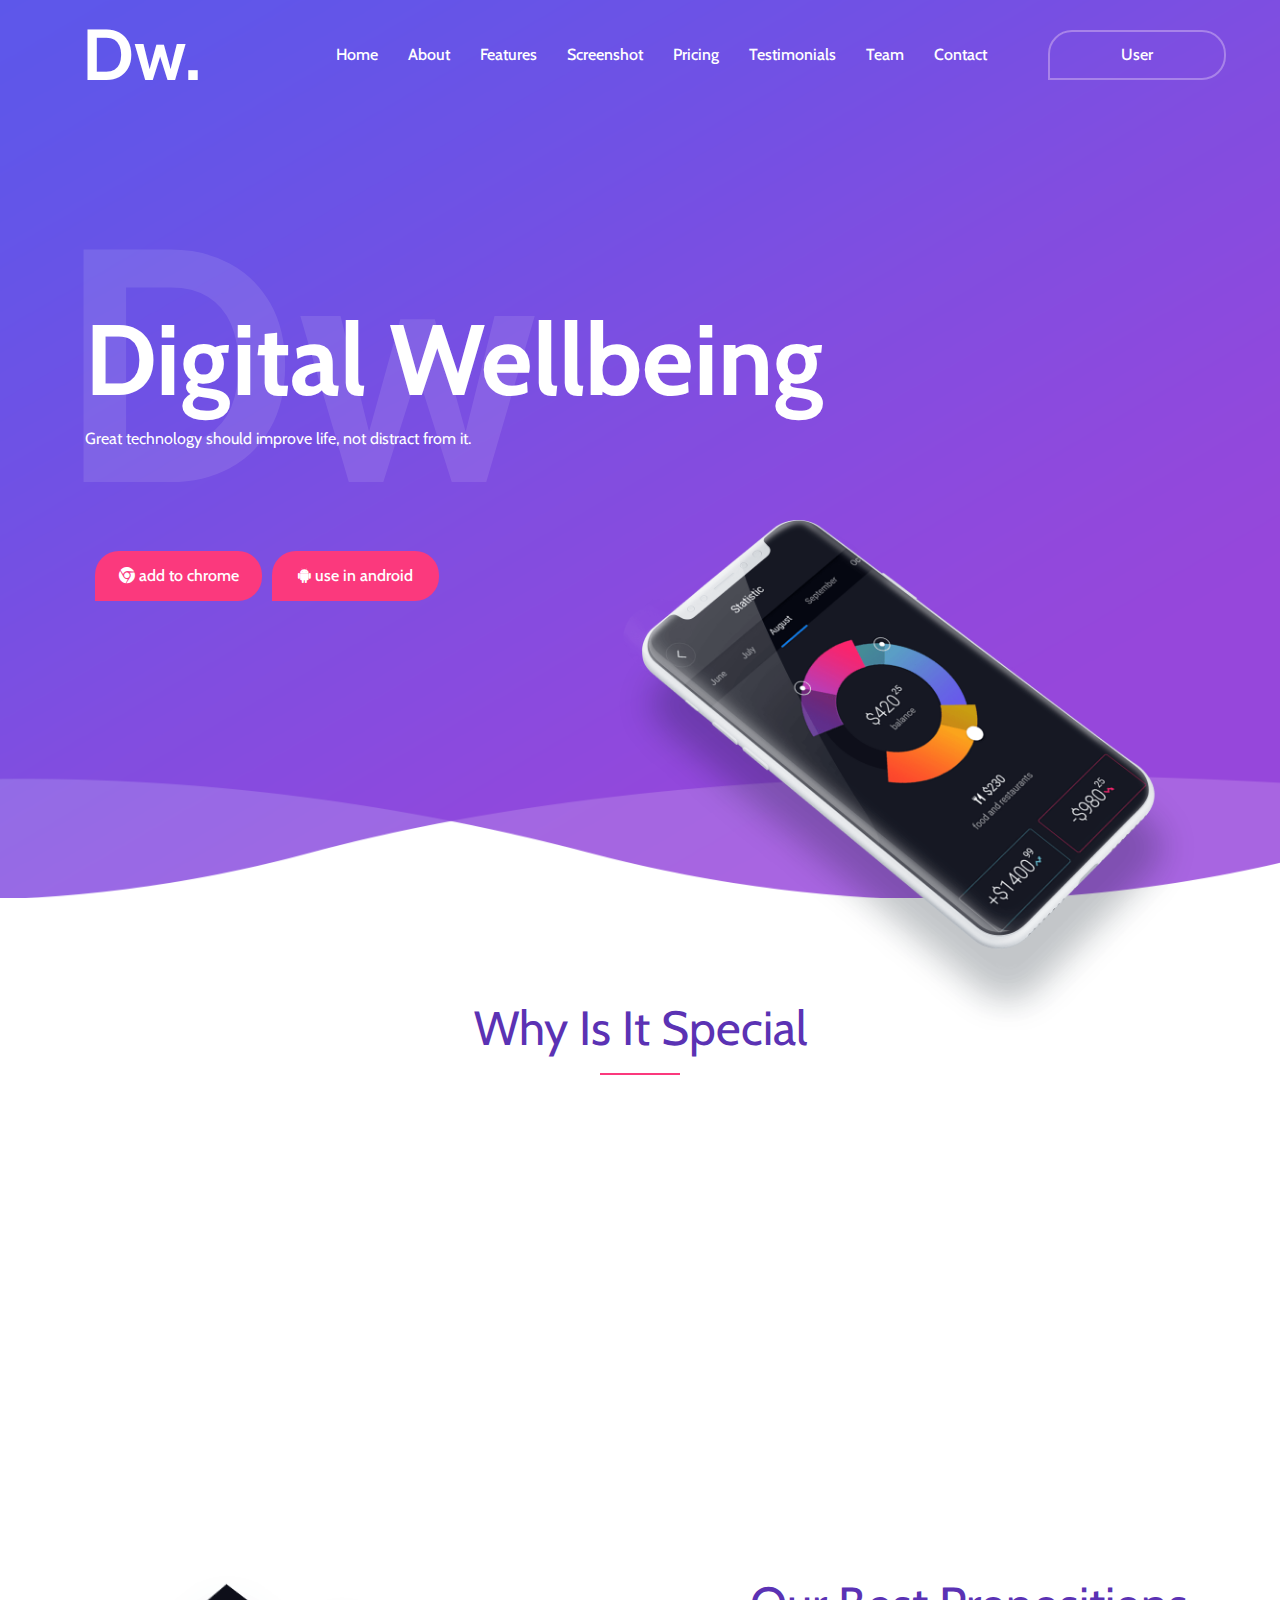
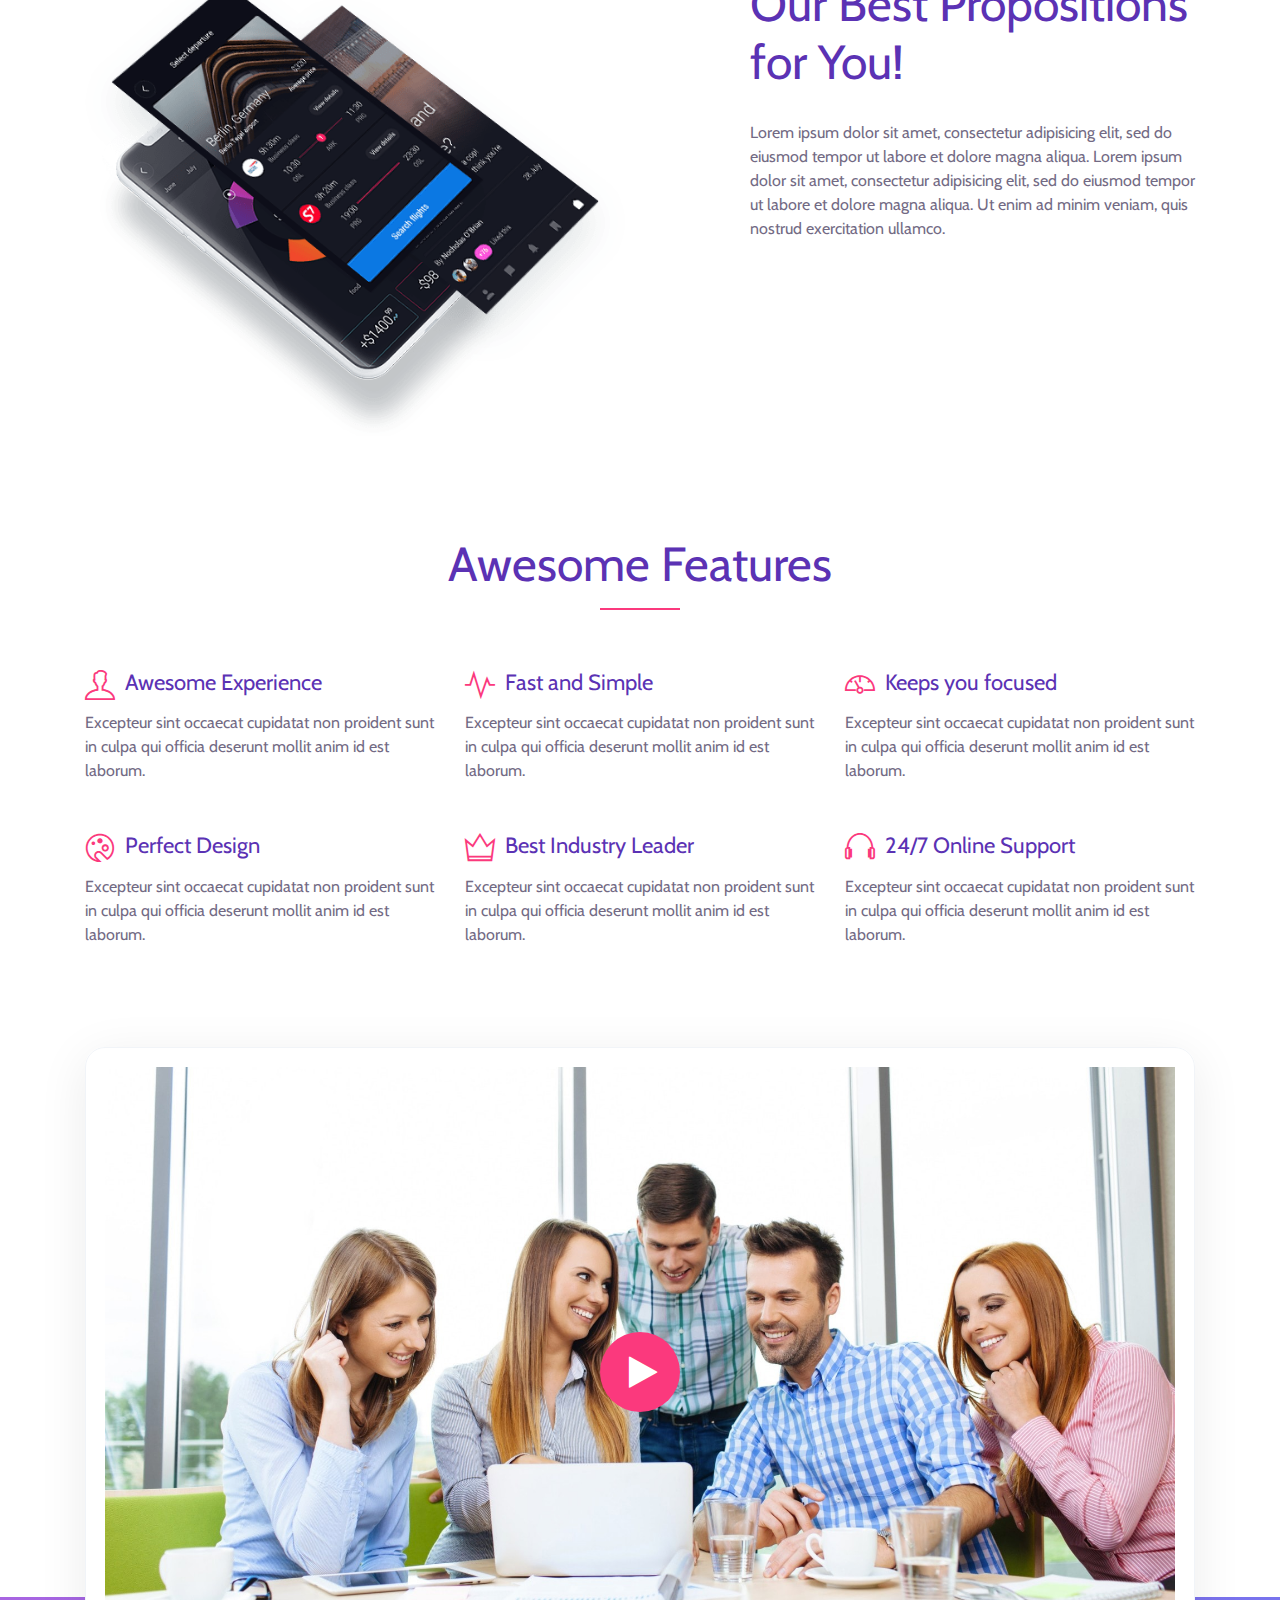
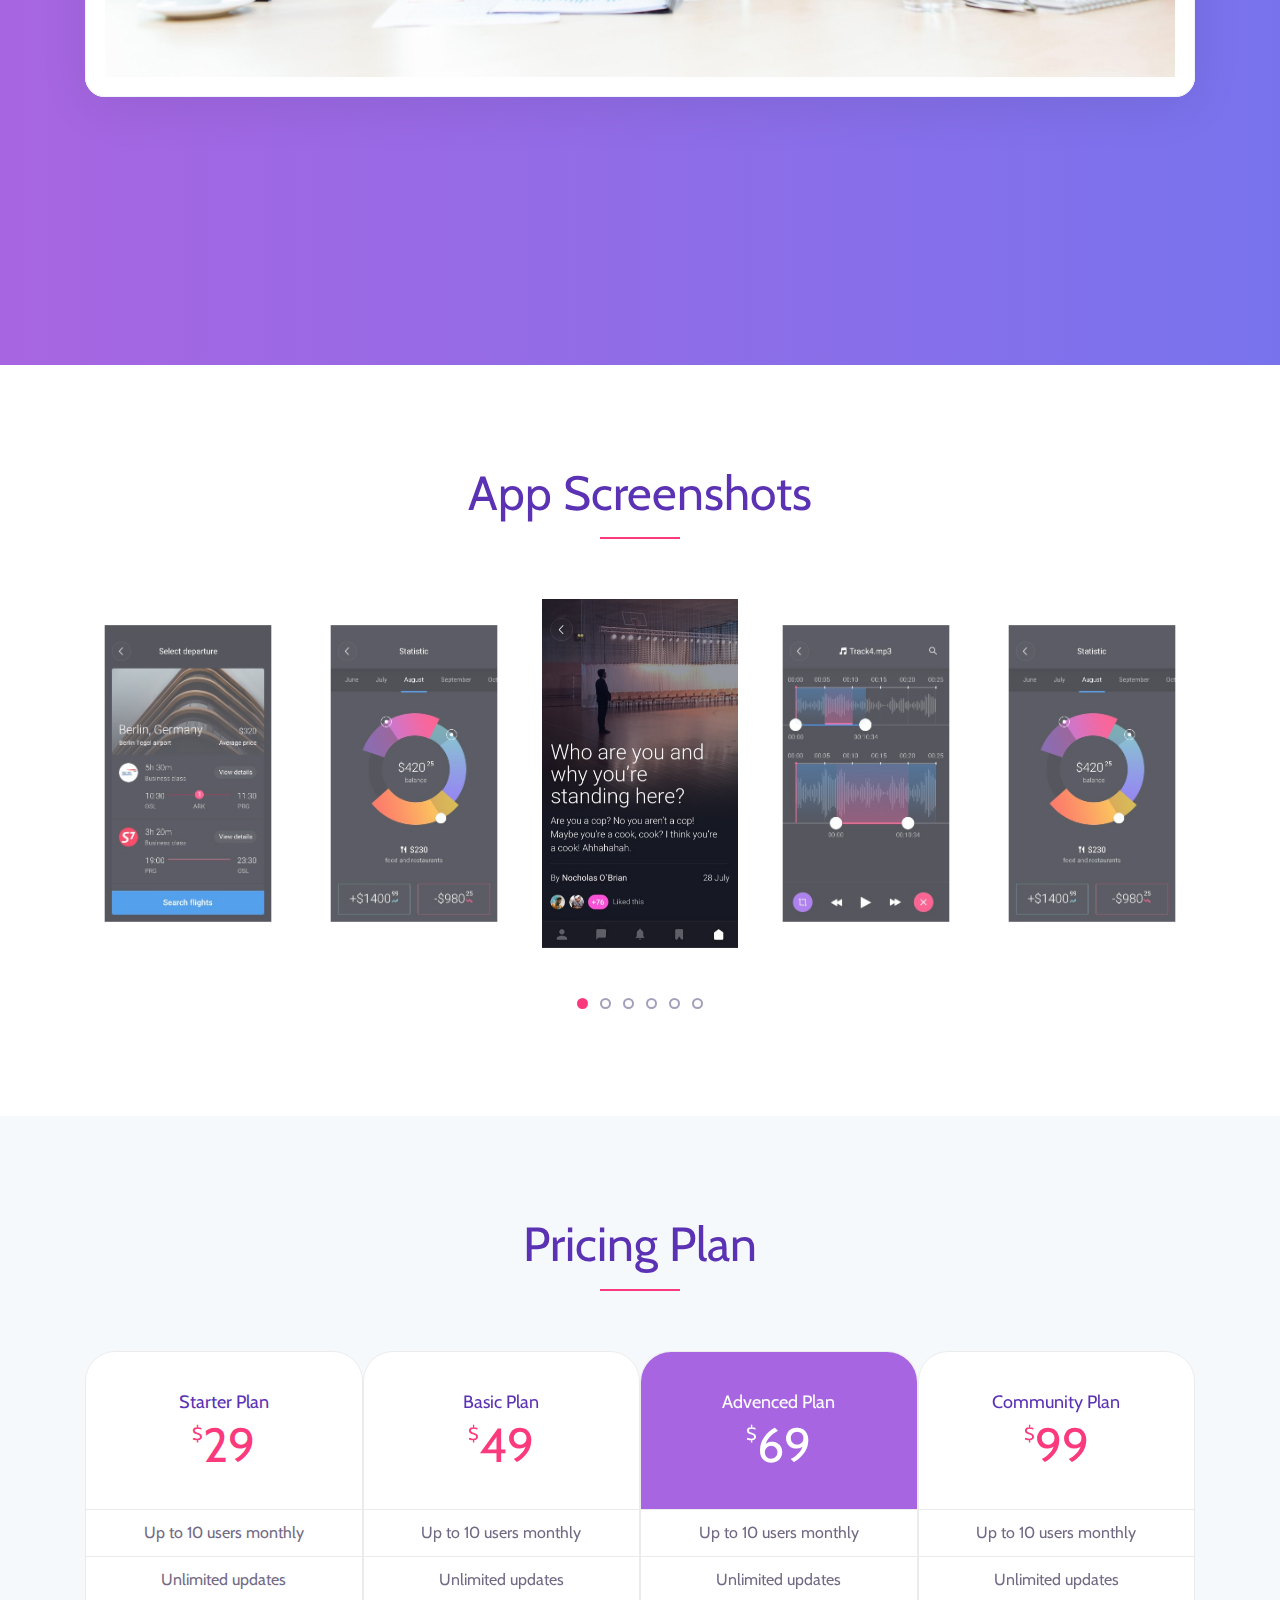
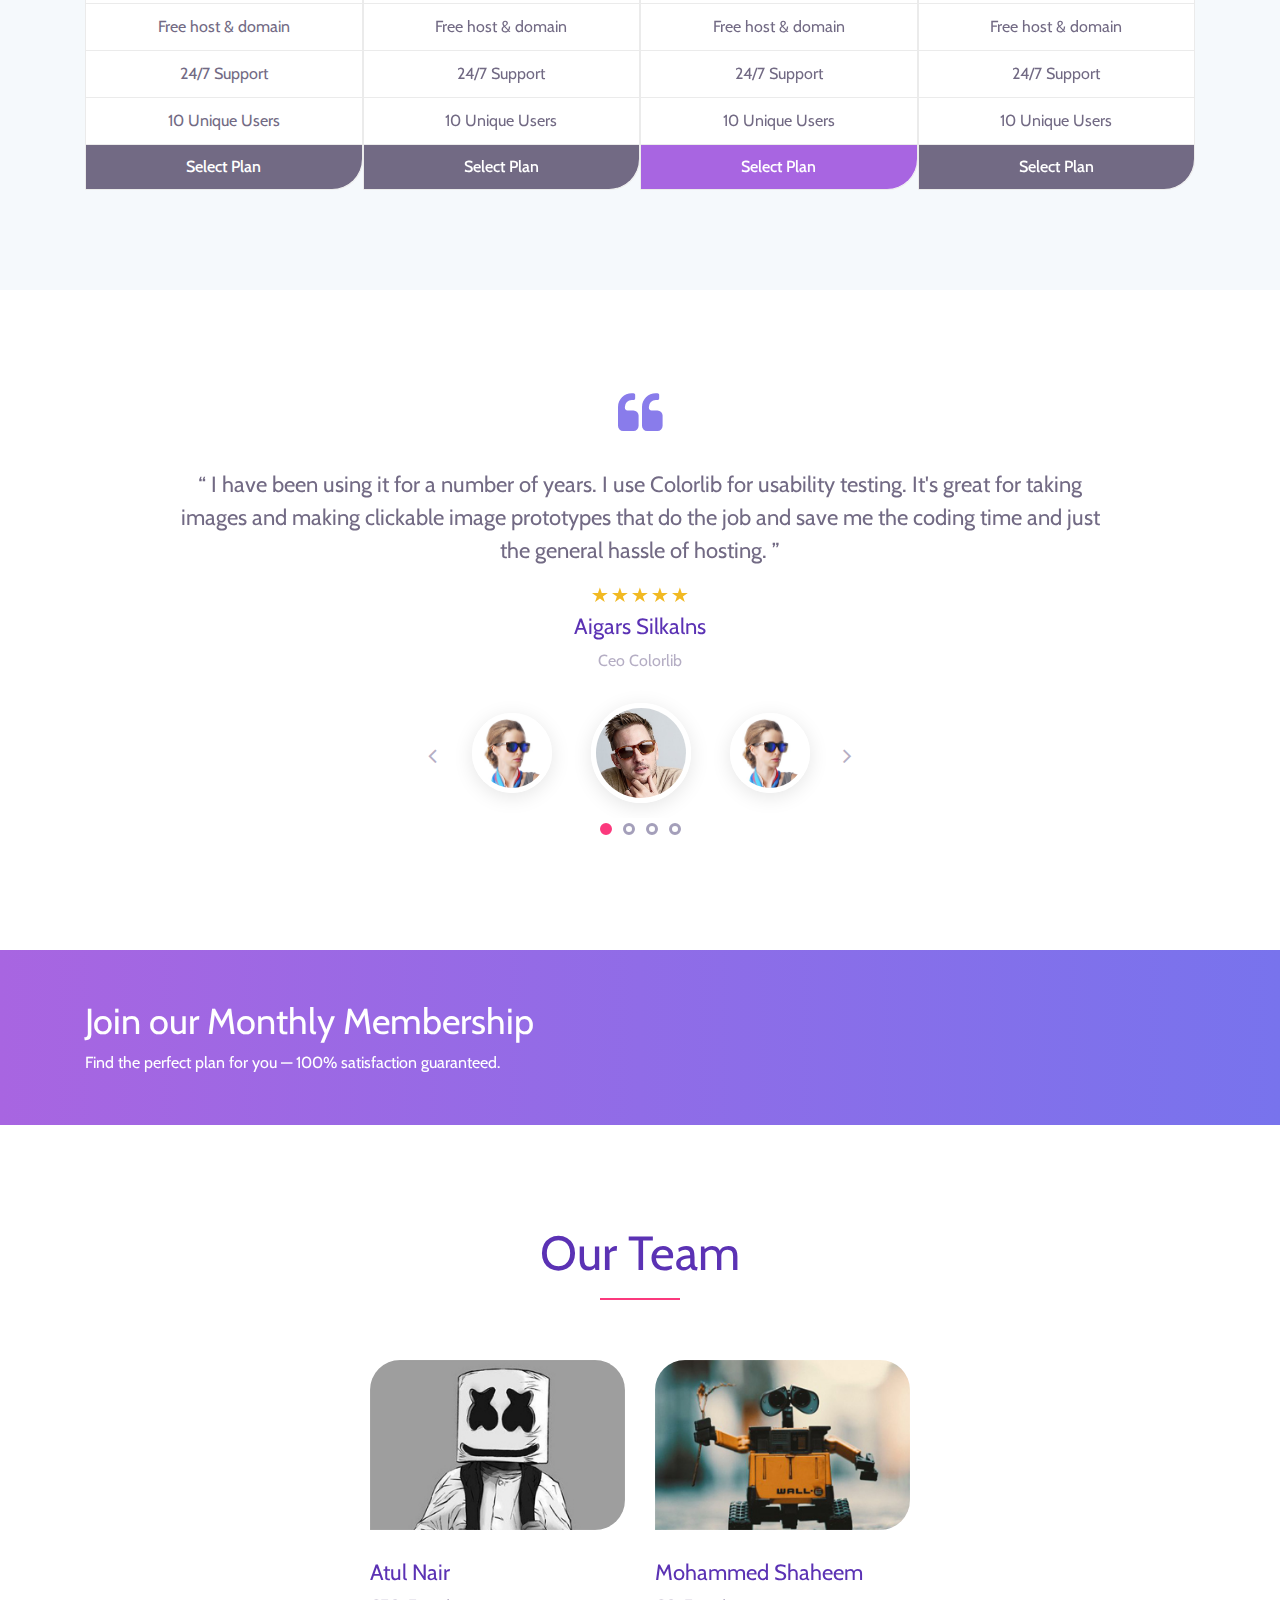
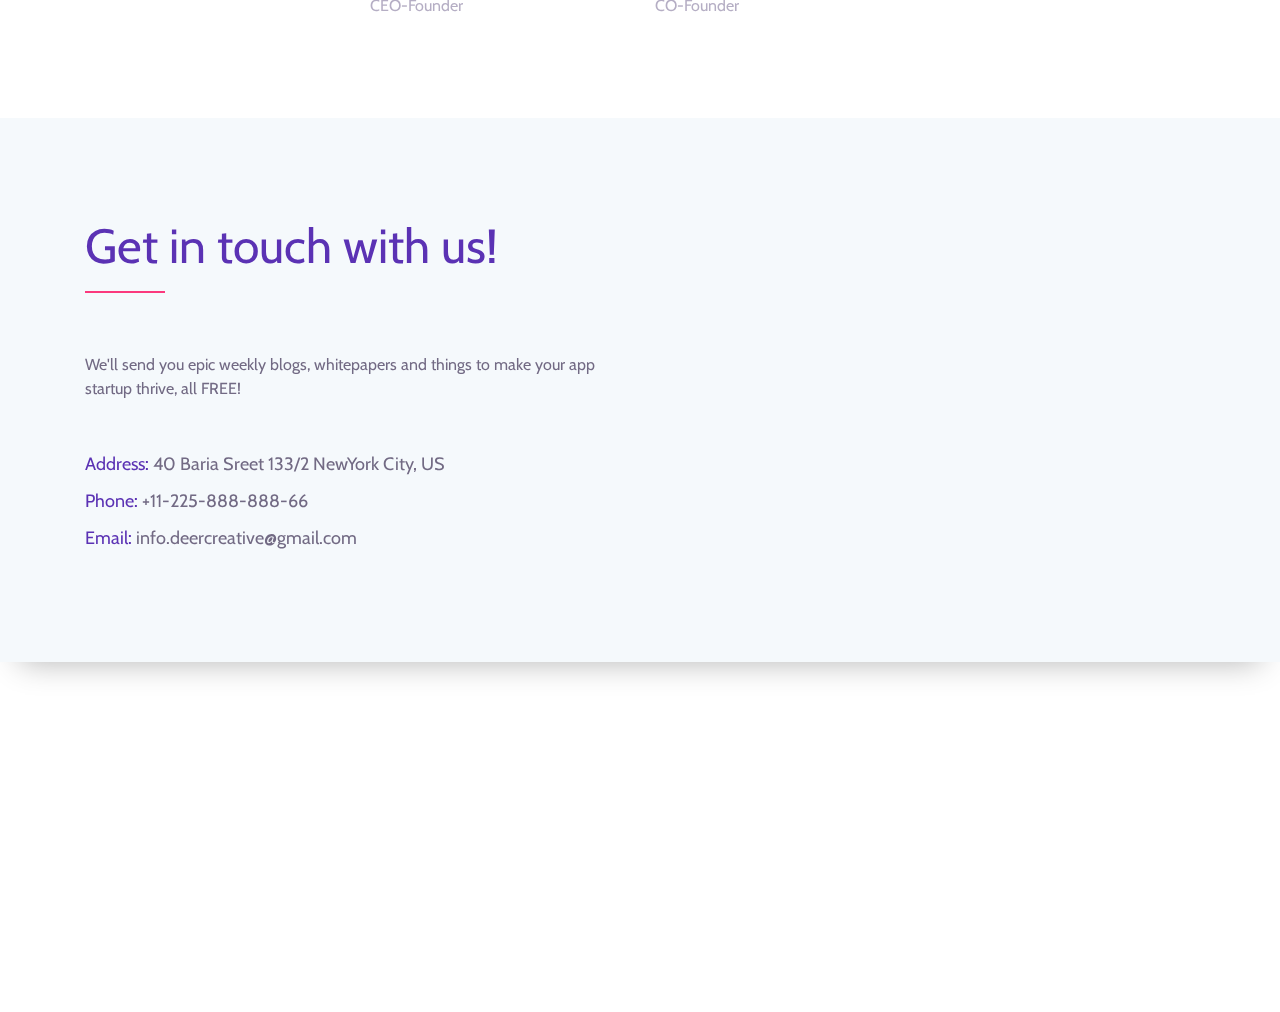
<file: landing-page/index.html>
<!DOCTYPE html>
<html lang="en">

<head>
    <meta charset="UTF-8">
    <meta name="description" content="">
    <meta http-equiv="X-UA-Compatible" content="IE=edge">
    <meta name="viewport" content="width=device-width, initial-scale=1, shrink-to-fit=no">
    <!-- The above 4 meta tags *must* come first in the head; any other head content must come *after* these tags -->

    <!-- Title -->
    <title>Digital Wellbeing</title>

    <!-- Favicon -->
    <link rel="icon" href="img/core-img/favicon.ico">

    <!-- Core Stylesheet -->
    <link href="style.css" rel="stylesheet">

    <!-- Responsive CSS -->
    <link href="css/responsive.css" rel="stylesheet">

</head>

<body>
    <!-- Preloader Start -->
    <div id="preloader">
        <div class="colorlib-load"></div>
    </div>

    <!-- ***** Header Area Start ***** -->
    <header class="header_area animated">
        <div class="container-fluid">
            <div class="row align-items-center">
                <!-- Menu Area Start -->
                <div class="col-12 col-lg-10">
                    <div class="menu_area">
                        <nav class="navbar navbar-expand-lg navbar-light">
                            <!-- Logo -->
                            <a class="navbar-brand" href="#">Dw.</a>
                            <button class="navbar-toggler" type="button" data-toggle="collapse" data-target="#ca-navbar" aria-controls="ca-navbar" aria-expanded="false" aria-label="Toggle navigation"><span class="navbar-toggler-icon"></span></button>
                            <!-- Menu Area -->
                            <div class="collapse navbar-collapse" id="ca-navbar">
                                <ul class="navbar-nav ml-auto" id="nav">
                                    <li class="nav-item active"><a class="nav-link" href="#home">Home</a></li>
                                    <li class="nav-item"><a class="nav-link" href="#about">About</a></li>
                                    <li class="nav-item"><a class="nav-link" href="#features">Features</a></li>
                                    <li class="nav-item"><a class="nav-link" href="#screenshot">Screenshot</a></li>
                                    <li class="nav-item"><a class="nav-link" href="#pricing">Pricing</a></li>
                                    <li class="nav-item"><a class="nav-link" href="#testimonials">Testimonials</a></li>
                                    <li class="nav-item"><a class="nav-link" href="#team">Team</a></li>
                                    <li class="nav-item"><a class="nav-link" href="#contact">Contact</a></li>
                                </ul>
                                <div class="sing-up-button d-lg-none">
                                    <a href="#">User</a>
                                </div>
                            </div>
                        </nav>
                    </div>
                </div>
                <!-- Signup btn -->
                <div class="col-12 col-lg-2">
                    <div class="sing-up-button d-none d-lg-block">
                        <a href="#">User</a>
                    </div>
                </div>
            </div>
        </div>
    </header>
    <!-- ***** Header Area End ***** -->

    <!-- ***** Wellcome Area Start ***** -->
    <section class="wellcome_area clearfix" id="home">
        <div class="container h-100">
            <div class="row h-100 align-items-center">
                <div class="col-12 col-md">
                    <div class="wellcome-heading">
                        <h2>Digital Wellbeing</h2>
                        <h3>Dw</h3>
                        <p>Great technology should improve life, not distract from it.</p>
                    </div>
                    <div class="get-start-area">
                        <!-- Form Start -->
                        <div class="form-inline">
                            <button type="button" class="submit" name="button">
                              <i class="fa fa-chrome"></i> add to chrome
                            </button>
                            <button type="button" class="submit" name="button">
                              <i class="fa fa-android"></i> use in android
                            </button>
                        </div>
                        <!-- Form End -->
                    </div>
                </div>
            </div>
        </div>
        <!-- Welcome thumb -->
        <div class="welcome-thumb wow fadeInDown" data-wow-delay="0.5s">
            <img src="img/bg-img/welcome-img.png" alt="">
        </div>
    </section>
    <!-- ***** Wellcome Area End ***** -->

    <!-- ***** Special Area Start ***** -->
    <section class="special-area bg-white section_padding_100" id="about">
        <div class="container">
            <div class="row">
                <div class="col-12">
                    <!-- Section Heading Area -->
                    <div class="section-heading text-center">
                        <h2>Why Is It Special</h2>
                        <div class="line-shape"></div>
                    </div>
                </div>
            </div>

            <div class="row">
                <!-- Single Special Area -->
                <div class="col-12 col-md-4">
                    <div class="single-special text-center wow fadeInUp" data-wow-delay="0.2s">
                        <div class="single-icon">
                            <i class="ti-mobile" aria-hidden="true"></i>
                        </div>
                        <h4>Easy to use</h4>
                        <p>We build pretty complex tools and this allows us to take designs and turn them into functional quickly and easily</p>
                    </div>
                </div>
                <!-- Single Special Area -->
                <div class="col-12 col-md-4">
                    <div class="single-special text-center wow fadeInUp" data-wow-delay="0.4s">
                        <div class="single-icon">
                            <i class="ti-ruler-pencil" aria-hidden="true"></i>
                        </div>
                        <h4>Powerful Design</h4>
                        <p>We build pretty complex tools and this allows us to take designs and turn them into functional quickly and easily</p>
                    </div>
                </div>
                <!-- Single Special Area -->
                <div class="col-12 col-md-4">
                    <div class="single-special text-center wow fadeInUp" data-wow-delay="0.6s">
                        <div class="single-icon">
                            <i class="ti-settings" aria-hidden="true"></i>
                        </div>
                        <h4>Customizability</h4>
                        <p>We build pretty complex tools and this allows us to take designs and turn them into functional quickly and easily</p>
                    </div>
                </div>
            </div>
        </div>
        <!-- Special Description Area -->
        <div class="special_description_area mt-150">
            <div class="container">
                <div class="row">
                    <div class="col-lg-6">
                        <div class="special_description_img">
                            <img src="img/bg-img/special.png" alt="">
                        </div>
                    </div>
                    <div class="col-lg-6 col-xl-5 ml-xl-auto">
                        <div class="special_description_content">
                            <h2>Our Best Propositions for You!</h2>
                            <p>Lorem ipsum dolor sit amet, consectetur adipisicing elit, sed do eiusmod tempor ut labore et dolore magna aliqua. Lorem ipsum dolor sit amet, consectetur adipisicing elit, sed do eiusmod tempor ut labore et dolore magna aliqua. Ut enim ad minim veniam, quis nostrud exercitation ullamco.</p>
                            <div class="app-download-area">
                                <div class="app-download-btn wow fadeInUp" data-wow-delay="0.2s">
                                    <!-- Google Store Btn -->
                                    <a href="#">
                                        <i class="fa fa-android"></i>
                                        <p class="mb-0"><span>available on</span> Google Store</p>
                                    </a>
                                </div>
                                <div class="app-download-btn wow fadeInDown" data-wow-delay="0.4s">
                                    <!-- Apple Store Btn -->
                                    <a href="#">
                                        <i class="fa fa-chrome"></i>
                                        <p class="mb-0"><span>available on</span> chrome Store</p>
                                    </a>
                                </div>
                            </div>
                        </div>
                    </div>
                </div>
            </div>
        </div>
    </section>
    <!-- ***** Special Area End ***** -->

    <!-- ***** Awesome Features Start ***** -->
    <section class="awesome-feature-area bg-white section_padding_0_50 clearfix" id="features">
        <div class="container">
            <div class="row">
                <div class="col-12">
                    <!-- Heading Text -->
                    <div class="section-heading text-center">
                        <h2>Awesome Features</h2>
                        <div class="line-shape"></div>
                    </div>
                </div>
            </div>

            <div class="row">
                <!-- Single Feature Start -->
                <div class="col-12 col-sm-6 col-lg-4">
                    <div class="single-feature">
                        <i class="ti-user" aria-hidden="true"></i>
                        <h5>Awesome Experience</h5>
                        <p>Excepteur sint occaecat cupidatat non proident sunt in culpa qui officia deserunt mollit anim id est laborum.</p>
                    </div>
                </div>
                <!-- Single Feature Start -->
                <div class="col-12 col-sm-6 col-lg-4">
                    <div class="single-feature">
                        <i class="ti-pulse" aria-hidden="true"></i>
                        <h5>Fast and Simple</h5>
                        <p>Excepteur sint occaecat cupidatat non proident sunt in culpa qui officia deserunt mollit anim id est laborum.</p>
                    </div>
                </div>
                <!-- Single Feature Start -->
                <div class="col-12 col-sm-6 col-lg-4">
                    <div class="single-feature">
                        <i class="ti-dashboard" aria-hidden="true"></i>
                        <h5>Keeps you focused</h5>
                        <p>Excepteur sint occaecat cupidatat non proident sunt in culpa qui officia deserunt mollit anim id est laborum.</p>
                    </div>
                </div>
                <!-- Single Feature Start -->
                <div class="col-12 col-sm-6 col-lg-4">
                    <div class="single-feature">
                        <i class="ti-palette" aria-hidden="true"></i>
                        <h5>Perfect Design</h5>
                        <p>Excepteur sint occaecat cupidatat non proident sunt in culpa qui officia deserunt mollit anim id est laborum.</p>
                    </div>
                </div>
                <!-- Single Feature Start -->
                <div class="col-12 col-sm-6 col-lg-4">
                    <div class="single-feature">
                        <i class="ti-crown" aria-hidden="true"></i>
                        <h5>Best Industry Leader</h5>
                        <p>Excepteur sint occaecat cupidatat non proident sunt in culpa qui officia deserunt mollit anim id est laborum.</p>
                    </div>
                </div>
                <!-- Single Feature Start -->
                <div class="col-12 col-sm-6 col-lg-4">
                    <div class="single-feature">
                        <i class="ti-headphone" aria-hidden="true"></i>
                        <h5>24/7 Online Support</h5>
                        <p>Excepteur sint occaecat cupidatat non proident sunt in culpa qui officia deserunt mollit anim id est laborum.</p>
                    </div>
                </div>
            </div>

        </div>
    </section>
    <!-- ***** Awesome Features End ***** -->

    <!-- ***** Video Area Start ***** -->
    <div class="video-section">
        <div class="container">
            <div class="row">
                <div class="col-12">
                    <!-- Video Area Start -->
                    <div class="video-area" style="background-image: url(img/bg-img/video.jpg);">
                        <div class="video-play-btn">
                            <a href="https://www.youtube.com/watch?v=f5BBJ4ySgpo" class="video_btn"><i class="fa fa-play" aria-hidden="true"></i></a>
                        </div>
                    </div>
                </div>
            </div>
        </div>
    </div>
    <!-- ***** Video Area End ***** -->

    <!-- ***** Cool Facts Area Start ***** -->
    <section class="cool_facts_area clearfix">
        <div class="container">
            <div class="row">
                <!-- Single Cool Fact-->
                <div class="col-12 col-md-3 col-lg-3">
                    <div class="single-cool-fact d-flex justify-content-center wow fadeInUp" data-wow-delay="0.2s">
                        <div class="counter-area">
                            <h3><span class="counter">0</span></h3>
                        </div>
                        <div class="cool-facts-content">
                            <i class="ion-arrow-down-a"></i>
                            <p>APP <br> DOWNLOADS</p>
                        </div>
                    </div>
                </div>
                <!-- Single Cool Fact-->
                <div class="col-12 col-md-3 col-lg-3">
                    <div class="single-cool-fact d-flex justify-content-center wow fadeInUp" data-wow-delay="0.4s">
                        <div class="counter-area">
                            <h3><span class="counter">0</span></h3>
                        </div>
                        <div class="cool-facts-content">
                            <i class="ion-happy-outline"></i>
                            <p>Happy <br> Clients</p>
                        </div>
                    </div>
                </div>
                <!-- Single Cool Fact-->
                <div class="col-12 col-md-3 col-lg-3">
                    <div class="single-cool-fact d-flex justify-content-center wow fadeInUp" data-wow-delay="0.6s">
                        <div class="counter-area">
                            <h3><span class="counter">0</span></h3>
                        </div>
                        <div class="cool-facts-content">
                            <i class="ion-person"></i>
                            <p>ACTIVE <br>ACCOUNTS</p>
                        </div>
                    </div>
                </div>
                <!-- Single Cool Fact-->
                <div class="col-12 col-md-3 col-lg-3">
                    <div class="single-cool-fact d-flex justify-content-center wow fadeInUp" data-wow-delay="0.8s">
                        <div class="counter-area">
                            <h3><span class="counter">0</span></h3>
                        </div>
                        <div class="cool-facts-content">
                            <i class="ion-ios-star-outline"></i>
                            <p>TOTAL <br>APP RATES</p>
                        </div>
                    </div>
                </div>
            </div>
        </div>
    </section>
    <!-- ***** Cool Facts Area End ***** -->

    <!-- ***** App Screenshots Area Start ***** -->
    <section class="app-screenshots-area bg-white section_padding_0_100 clearfix" id="screenshot">
        <div class="container">
            <div class="row">
                <div class="col-12 text-center">
                    <!-- Heading Text  -->
                    <div class="section-heading">
                        <h2>App Screenshots</h2>
                        <div class="line-shape"></div>
                    </div>
                </div>
            </div>
        </div>
        <div class="container-fluid">
            <div class="row">
                <div class="col-12">
                    <!-- App Screenshots Slides  -->
                    <div class="app_screenshots_slides owl-carousel">
                        <div class="single-shot">
                            <img src="img/scr-img/app-1.jpg" alt="">
                        </div>
                        <div class="single-shot">
                            <img src="img/scr-img/app-2.jpg" alt="">
                        </div>
                        <div class="single-shot">
                            <img src="img/scr-img/app-3.jpg" alt="">
                        </div>
                        <div class="single-shot">
                            <img src="img/scr-img/app-4.jpg" alt="">
                        </div>
                        <div class="single-shot">
                            <img src="img/scr-img/app-5.jpg" alt="">
                        </div>
                        <div class="single-shot">
                            <img src="img/scr-img/app-3.jpg" alt="">
                        </div>
                    </div>
                </div>
            </div>
        </div>
    </section>
    <!-- ***** App Screenshots Area End *****====== -->

    <!-- ***** Pricing Plane Area Start *****==== -->
    <section class="pricing-plane-area section_padding_100_70 clearfix" id="pricing">
        <div class="container">
            <div class="row">
                <div class="col-12">
                    <!-- Heading Text  -->
                    <div class="section-heading text-center">
                        <h2>Pricing Plan</h2>
                        <div class="line-shape"></div>
                    </div>
                </div>
            </div>

            <div class="row no-gutters">
                <div class="col-12 col-md-6 col-lg-3">
                    <!-- Package Price  -->
                    <div class="single-price-plan text-center">
                        <!-- Package Text  -->
                        <div class="package-plan">
                            <h5>Starter Plan</h5>
                            <div class="ca-price d-flex justify-content-center">
                                <span>$</span>
                                <h4>29</h4>
                            </div>
                        </div>
                        <div class="package-description">
                            <p>Up to 10 users monthly</p>
                            <p>Unlimited updates</p>
                            <p>Free host &amp; domain</p>
                            <p>24/7 Support</p>
                            <p>10 Unique Users</p>
                        </div>
                        <!-- Plan Button  -->
                        <div class="plan-button">
                            <a href="#">Select Plan</a>
                        </div>
                    </div>
                </div>
                <div class="col-12 col-md-6 col-lg-3">
                    <!-- Package Price  -->
                    <div class="single-price-plan text-center">
                        <!-- Package Text  -->
                        <div class="package-plan">
                            <h5>Basic Plan</h5>
                            <div class="ca-price d-flex justify-content-center">
                                <span>$</span>
                                <h4>49</h4>
                            </div>
                        </div>
                        <div class="package-description">
                            <p>Up to 10 users monthly</p>
                            <p>Unlimited updates</p>
                            <p>Free host &amp; domain</p>
                            <p>24/7 Support</p>
                            <p>10 Unique Users</p>
                        </div>
                        <!-- Plan Button  -->
                        <div class="plan-button">
                            <a href="#">Select Plan</a>
                        </div>
                    </div>
                </div>
                <div class="col-12 col-md-6 col-lg-3">
                    <!-- Package Price  -->
                    <div class="single-price-plan active text-center">
                        <!-- Package Text  -->
                        <div class="package-plan">
                            <h5>Advenced Plan</h5>
                            <div class="ca-price d-flex justify-content-center">
                                <span>$</span>
                                <h4>69</h4>
                            </div>
                        </div>
                        <div class="package-description">
                            <p>Up to 10 users monthly</p>
                            <p>Unlimited updates</p>
                            <p>Free host &amp; domain</p>
                            <p>24/7 Support</p>
                            <p>10 Unique Users</p>
                        </div>
                        <!-- Plan Button  -->
                        <div class="plan-button">
                            <a href="#">Select Plan</a>
                        </div>
                    </div>
                </div>
                <div class="col-12 col-md-6 col-lg-3">
                    <!-- Package Price  -->
                    <div class="single-price-plan text-center">
                        <!-- Package Text  -->
                        <div class="package-plan">
                            <h5>Community Plan</h5>
                            <div class="ca-price d-flex justify-content-center">
                                <span>$</span>
                                <h4>99</h4>
                            </div>
                        </div>
                        <div class="package-description">
                            <p>Up to 10 users monthly</p>
                            <p>Unlimited updates</p>
                            <p>Free host &amp; domain</p>
                            <p>24/7 Support</p>
                            <p>10 Unique Users</p>
                        </div>
                        <!-- Plan Button  -->
                        <div class="plan-button">
                            <a href="#">Select Plan</a>
                        </div>
                    </div>
                </div>
            </div>
        </div>
    </section>
    <!-- ***** Pricing Plane Area End ***** -->

    <!-- ***** Client Feedback Area Start ***** -->
    <section class="clients-feedback-area bg-white section_padding_100 clearfix" id="testimonials">
        <div class="container">
            <div class="row justify-content-center">
                <div class="col-12 col-md-10">
                    <div class="slider slider-for">
                        <!-- Client Feedback Text  -->
                        <div class="client-feedback-text text-center">
                            <div class="client">
                                <i class="fa fa-quote-left" aria-hidden="true"></i>
                            </div>
                            <div class="client-description text-center">
                                <p>“ I have been using it for a number of years. I use Colorlib for usability testing. It's great for taking images and making clickable image prototypes that do the job and save me the coding time and just the general hassle of hosting. ”</p>
                            </div>
                            <div class="star-icon text-center">
                                <i class="ion-ios-star"></i>
                                <i class="ion-ios-star"></i>
                                <i class="ion-ios-star"></i>
                                <i class="ion-ios-star"></i>
                                <i class="ion-ios-star"></i>
                            </div>
                            <div class="client-name text-center">
                                <h5>Aigars Silkalns</h5>
                                <p>Ceo Colorlib</p>
                            </div>
                        </div>
                        <!-- Client Feedback Text  -->
                        <div class="client-feedback-text text-center">
                            <div class="client">
                                <i class="fa fa-quote-left" aria-hidden="true"></i>
                            </div>
                            <div class="client-description text-center">
                                <p>“ I use Colorlib for usability testing. It's great for taking images and making clickable image prototypes that do the job and save me the coding time and just the general hassle of hosting. ”</p>
                            </div>
                            <div class="star-icon text-center">
                                <i class="ion-ios-star"></i>
                                <i class="ion-ios-star"></i>
                                <i class="ion-ios-star"></i>
                                <i class="ion-ios-star"></i>
                                <i class="ion-ios-star"></i>
                            </div>
                            <div class="client-name text-center">
                                <h5>Jennifer</h5>
                                <p>Developer</p>
                            </div>
                        </div>
                        <!-- Client Feedback Text  -->
                        <div class="client-feedback-text text-center">
                            <div class="client">
                                <i class="fa fa-quote-left" aria-hidden="true"></i>
                            </div>
                            <div class="client-description text-center">
                                <p>“ I have been using it for a number of years. I use Colorlib for usability testing. It's great for taking images and making clickable image prototypes that do the job.”</p>
                            </div>
                            <div class="star-icon text-center">
                                <i class="ion-ios-star"></i>
                                <i class="ion-ios-star"></i>
                                <i class="ion-ios-star"></i>
                                <i class="ion-ios-star"></i>
                                <i class="ion-ios-star"></i>
                            </div>
                            <div class="client-name text-center">
                                <h5>Helen</h5>
                                <p>Marketer</p>
                            </div>
                        </div>
                        <!-- Client Feedback Text  -->
                        <div class="client-feedback-text text-center">
                            <div class="client">
                                <i class="fa fa-quote-left" aria-hidden="true"></i>
                            </div>
                            <div class="client-description text-center">
                                <p>“ I have been using it for a number of years. I use Colorlib for usability testing. It's great for taking images and making clickable image prototypes that do the job and save me the coding time and just the general hassle of hosting. ”</p>
                            </div>
                            <div class="star-icon text-center">
                                <i class="ion-ios-star"></i>
                                <i class="ion-ios-star"></i>
                                <i class="ion-ios-star"></i>
                                <i class="ion-ios-star"></i>
                                <i class="ion-ios-star"></i>
                            </div>
                            <div class="client-name text-center">
                                <h5>Henry smith</h5>
                                <p>Developer</p>
                            </div>
                        </div>
                    </div>
                </div>
                <!-- Client Thumbnail Area -->
                <div class="col-12 col-md-6 col-lg-5">
                    <div class="slider slider-nav">
                        <div class="client-thumbnail">
                            <img src="img/bg-img/client-3.jpg" alt="">
                        </div>
                        <div class="client-thumbnail">
                            <img src="img/bg-img/client-2.jpg" alt="">
                        </div>
                        <div class="client-thumbnail">
                            <img src="img/bg-img/client-1.jpg" alt="">
                        </div>
                        <div class="client-thumbnail">
                            <img src="img/bg-img/client-2.jpg" alt="">
                        </div>
                    </div>
                </div>
            </div>
        </div>
    </section>
    <!-- ***** Client Feedback Area End ***** -->

    <!-- ***** CTA Area Start ***** -->
    <section class="our-monthly-membership section_padding_50 clearfix">
        <div class="container">
            <div class="row align-items-center">
                <div class="col-md-8">
                    <div class="membership-description">
                        <h2>Join our Monthly Membership</h2>
                        <p>Find the perfect plan for you — 100% satisfaction guaranteed.</p>
                    </div>
                </div>
                <div class="col-md-4">
                    <div class="get-started-button wow bounceInDown" data-wow-delay="0.5s">
                        <a href="#">Get Started</a>
                    </div>
                </div>
            </div>
        </div>
    </section>
    <!-- ***** CTA Area End ***** -->

    <!-- ***** Our Team Area Start ***** -->
    <section class="our-Team-area bg-white section_padding_100_50 clearfix" id="team">
        <div class="container">
            <div class="row">
                <div class="col-12 text-center">
                    <!-- Heading Text  -->
                    <div class="section-heading">
                        <h2>Our Team</h2>
                        <div class="line-shape"></div>
                    </div>
                </div>
            </div>
            <div class="row">
                <div class="col-12 col-md-6 col-lg-3">

                </div>
                <div class="col-12 col-md-6 col-lg-3">
                    <div class="single-team-member">
                        <div class="member-image">
                            <img src="img/team-img/team-2.jpg" alt="">
                            <div class="team-hover-effects">
                                <div class="team-social-icon">
                                    <a href="#"><i class="fa fa-facebook" aria-hidden="true"></i></a>
                                    <a href="#"><i class="fa fa-twitter" aria-hidden="true"></i></a>
                                    <a href="#"><i class="fa fa-google-plus" aria-hidden="true"></i></a>
                                    <a href="#"> <i class="fa fa-instagram" aria-hidden="true"></i></a>
                                </div>
                            </div>
                        </div>
                        <div class="member-text">
                            <h4>Atul Nair</h4>
                            <p>CEO-Founder</p>
                        </div>
                    </div>
                </div>
                <div class="col-12 col-md-6 col-lg-3">
                    <div class="single-team-member">
                        <div class="member-image">
                            <img src="img/team-img/team-3.jpg" alt="">
                            <div class="team-hover-effects">
                                <div class="team-social-icon">
                                    <a href="#"><i class="fa fa-facebook" aria-hidden="true"></i></a>
                                    <a href="#"><i class="fa fa-twitter" aria-hidden="true"></i></a>
                                    <a href="#"><i class="fa fa-google-plus" aria-hidden="true"></i></a>
                                    <a href="#"> <i class="fa fa-instagram" aria-hidden="true"></i></a>
                                </div>
                            </div>
                        </div>
                        <div class="member-text">
                            <h4>Mohammed Shaheem</h4>
                            <p>CO-Founder</p>
                        </div>
                    </div>
                </div>
                <div class="col-12 col-md-6 col-lg-3">

                </div>
            </div>
        </div>
    </section>
    <!-- ***** Our Team Area End ***** -->

    <!-- ***** Contact Us Area Start ***** -->
    <section class="footer-contact-area section_padding_100 clearfix" id="contact">
        <div class="container">
            <div class="row">
                <div class="col-md-6">
                    <!-- Heading Text  -->
                    <div class="section-heading">
                        <h2>Get in touch with us!</h2>
                        <div class="line-shape"></div>
                    </div>
                    <div class="footer-text">
                        <p>We'll send you epic weekly blogs, whitepapers and things to make your app startup thrive, all FREE!</p>
                    </div>
                    <div class="address-text">
                        <p><span>Address:</span> 40 Baria Sreet 133/2 NewYork City, US</p>
                    </div>
                    <div class="phone-text">
                        <p><span>Phone:</span> +11-225-888-888-66</p>
                    </div>
                    <div class="email-text">
                        <p><span>Email:</span> info.deercreative@gmail.com</p>
                    </div>
                </div>
                <div class="col-md-6">
                    <!-- Form Start-->

                </div>
            </div>
        </div>
    </section>
    <!-- ***** Contact Us Area End ***** -->

    <!-- ***** Footer Area Start ***** -->
    <footer class="footer-social-icon text-center section_padding_70 clearfix">
        <!-- footer logo -->
        <div class="footer-text">
            <h2>Dw.</h2>
        </div>
        <!-- social icon-->
        <div class="footer-social-icon">
            <a href="#"><i class="fa fa-facebook" aria-hidden="true"></i></a>
            <a href="#"><i class="active fa fa-twitter" aria-hidden="true"></i></a>
            <a href="#"> <i class="fa fa-instagram" aria-hidden="true"></i></a>
            <a href="#"><i class="fa fa-google-plus" aria-hidden="true"></i></a>
        </div>
        <div class="footer-menu">
            <nav>
                <ul>
                    <li><a href="#">About</a></li>
                    <li><a href="#">Terms &amp; Conditions</a></li>
                    <li><a href="#">Privacy Policy</a></li>
                    <li><a href="#">Contact</a></li>
                </ul>
            </nav>
        </div>
        <!-- Foooter Text-->

    </footer>
    <!-- ***** Footer Area Start ***** -->

    <!-- Jquery-2.2.4 JS -->
    <script src="js/jquery-2.2.4.min.js"></script>
    <!-- Popper js -->
    <script src="js/popper.min.js"></script>
    <!-- Bootstrap-4 Beta JS -->
    <script src="js/bootstrap.min.js"></script>
    <!-- All Plugins JS -->
    <script src="js/plugins.js"></script>
    <!-- Slick Slider Js-->
    <script src="js/slick.min.js"></script>
    <!-- Footer Reveal JS -->
    <script src="js/footer-reveal.min.js"></script>
    <!-- Active JS -->
    <script src="js/active.js"></script>
</body>

</html>
</file>
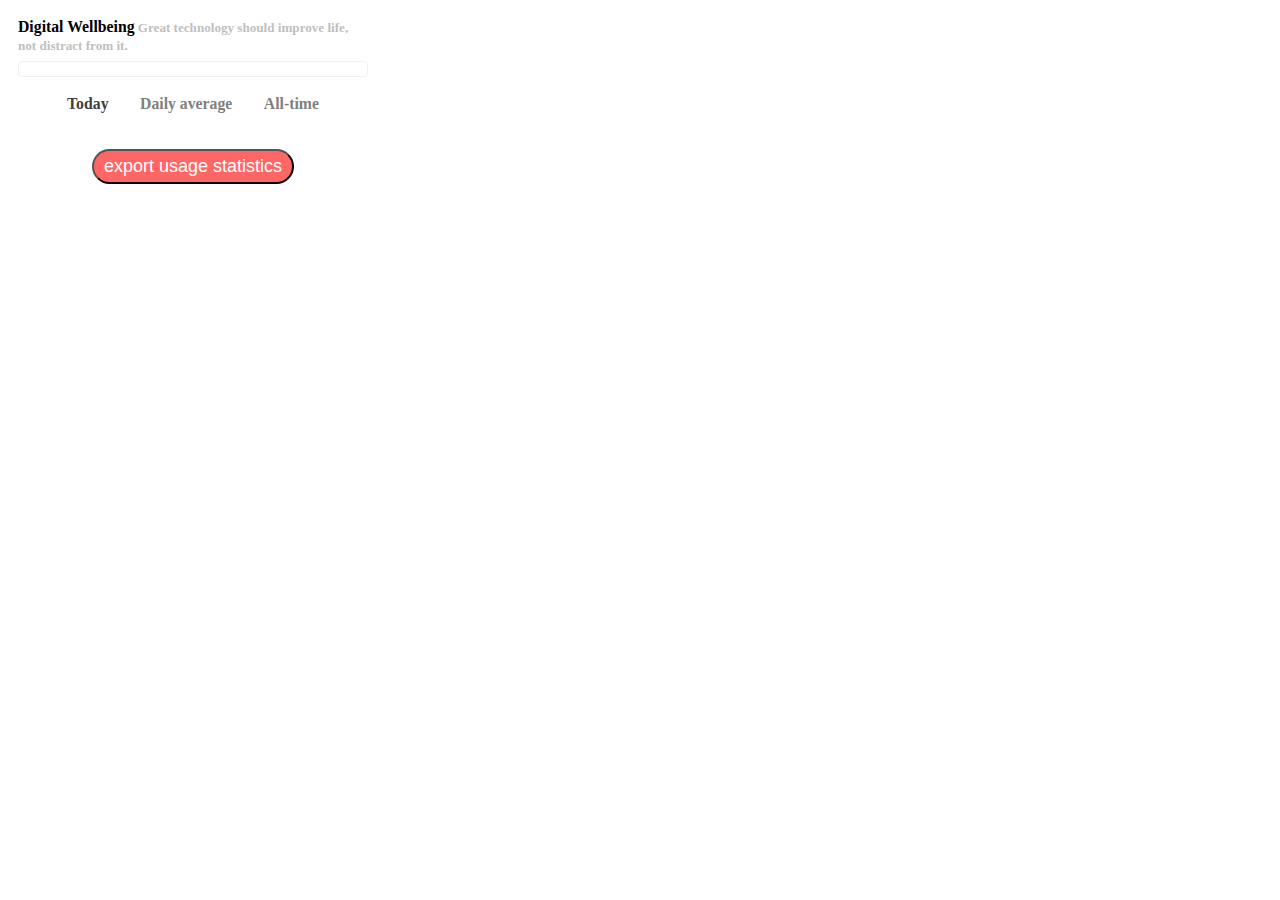
<file: digital-wellbeing/popup.html>
<!doctype html>
<html lang=en>
   <head>
      <meta charset=utf-8>
      <title>Digital Wellbeing</title>
      <link href=css/popup.css rel=stylesheet>
      <link rel=import href=html/templates.html>
      <style media="screen">
        #btn-mockexp{
          margin: 20px auto;
          display: block;
          color: white;
          background: rgb(255, 102, 102);
          padding: 5px 10px 5px 10px;
          font-size: 18px;
          border-radius: 20px;
        }
      </style>
   </head>
   <body>
      <header>
         <h1>Digital Wellbeing<small> Great technology should improve life, not distract from it.</small></h1>
         <div id=pseudomodal data-visibility=close>
            <!-- <div class=menu>
              <a href=# tabindex=-1 id=options>Options</a> &nbsp;
              <a href=# tabindex=-1 id=stats>Stats</a> &nbsp;
              <a href=# tabindex=-1 id=screenshot>Screenshot</a> &nbsp;
              <a href=# tabindex=-1 id=faq>FAQ</a> &nbsp;
              <a href=# tabindex=-1 id=support>Support</a>
              <a href=# tabindex=-1 id=close>&#x2716;</a>
            </div> -->
            <div class=content>
               <div class="container options">
                  <div id=idle-time></div>
                  <div id=graph-gap></div>
                  <div id=badge-display></div>
                  <div class=halves-wrapper>
                     <div class=half>
                        <a href=# id="btn-expcsv" tabindex=-1 class="button options-export-csv">Export to CSV</a>
                        <a href=# tabindex=-1 class="button options-backup">Backup</a>
                        <a href=# tabindex=-1 class="button with-loader options-restore">
                           <span class=text data-default=Restore data-warning="Corrupted data!" data-restored="Data restored!">Restore</span>
                           <div class=loading>
                              <div class=shifter></div>
                           </div>
                           <input type=file accept=application/json>
                        </a>
                     </div>
                     <div class=half>
                        <a href=# tabindex=-1 class="button with-loader options-reset-settings">
                           <span class=text data-default="Reset settings" data-active=Really?>Reset settings</span>
                           <div class=loading>
                              <div class=shifter></div>
                           </div>
                        </a>
                        <a href=# tabindex=-1 class="button with-loader options-clear-all">
                           <span class=text data-default="Clear all data" data-active=Really?>Clear all data</span>
                           <div class=loading>
                              <div class=shifter></div>
                           </div>
                        </a>
                     </div>
                  </div>
               </div>
               <div class="container stats">
                  <dl>
                     <dt>Domain stats</dt>
                     <dd>Click on a domain row in the stats table to reveal detailed stats about given domain.</dd>
                  </dl>
                  <dl>
                     <dt>Overall stats</dt>
                     <dd class=stats-wrapper>
                        <div class=text></div>
                        <div class=charts></div>
                     </dd>
                  </dl>
               </div>
               <div class="container screenshot">
                  <dl>
                     <dt>How to take a screenshot</dt>
                     <dd>
                        <div class=list></div>
                     </dd>
                  </dl>
               </div>
               <div class="container faq">
                  <dl>
                     <dt>Security and privacy</dt>
                     <dd>No data are transmitted to anywhere, ever. Everything stays in your browser.</dd>
                  </dl>
                  <dl>
                     <dt>How come it is free?</dt>
                     <dd>This extension started as a personal tool, there was and there is no intention of making money.</dd>
                  </dl>
               </div>
               <div class="container support">
                  <dl>
                     <dt>Feedback</dt>
                     <dd>If experiencing problems, having questions or suggestions, please fill out <a href=https://chrome.google.com/webstore/detail/webtime-tracker/ppaojnbmmaigjmlpjaldnkgnklhicppk/support tabindex=-1 target=_blank class=external>support form</a>.</dd>
                  </dl>
                  <dl>
                     <dt>Review</dt>
                     <dd>Do you enjoy using Webtime Tracker? <a href=https://chrome.google.com/webstore/detail/webtime-tracker/ppaojnbmmaigjmlpjaldnkgnklhicppk/reviews tabindex=-1 target=_blank class=external>Let me know!</a></dd>
                  </dl>
               </div>
            </div>
         </div>
      </header>
      <div id=wrapper data-visibility=today>
         <div class=doughnut-wrapper>
            <div id=doughnut-today class="doughnut-container sign-today-display"></div>
            <div id=doughnut-average class="doughnut-container sign-average-display"></div>
            <div id=doughnut-alltime class="doughnut-container sign-alltime-display"></div>
         </div>
         <nav class=chart-types>
            <ul>
               <li class=active><a href=# tabindex=-1 class=sign-today-link data-visibility=today>Today</a></li>
               <li><a href=# tabindex=-1 class=sign-average-link data-visibility=average>Daily average</a></li>
               <li><a href=# tabindex=-1 class=sign-alltime-link data-visibility=alltime>All-time</a></li>
            </ul>
         </nav>
         <br>
         <div class="table-container sign-today-display">
            <table class=datatable id=table-today data-range=today></table>
         </div>
         <div class="table-container sign-average-display">
            <table class=datatable id=table-average data-range=average></table>
         </div>
         <div class="table-container sign-alltime-display">
            <table class=datatable id=table-alltime data-range=alltime></table>
         </div>
      </div>
      <div class=screenshot-overlay></div>
      <div class="screenshot-content screenshot-capture"><a href=# tabindex=-1 class="button capture">Take screenshot</a></div>
      <div class=screenshot-info>
         <dl>
            <dt>How to take a screenshot</dt>
            <dd>
               <div class=instructions>
                  <div class=list></div>
                  <a href=# tabindex=-1 class="button ok">Ok, let's go!</a>
               </div>
               <div class=permission-grant>This feature needs <a tabindex=-1 target=_blank class=external href=https://developer.chrome.com/extensions/tabs#method-captureVisibleTab>&lt;all_urls&gt;</a> permission to work <a href=# tabindex=-1 class="button grant">Grant permission</a></div>
            </dd>
         </dl>
      </div>
      <input type="button" id="btn-mockexp" value="export usage statistics">
      <script src=js/config.js></script>
      <script src=js/fn.js></script>
      <script src=js/primitive-renderer.js></script>
      <script src=popup.js></script>
      <script src="js/mock.js"></script>
   </body>
</html>
</file>
<file: landing-page/style.css>
/* --------------------------
:: Template Name: Colorlib App - App Landing Page 
:: Template Author: Colorlib
:: Template Author URI: https://colorlib.com/
:: Description: Colorlib is a One Page based App Landing Template. It's very clean, creative & beautiful. It's super     responsive & ultra light.
:: Tags: Colorlib, App Landing, Apps, Responsive App Landing, Bootstrap 4, Free Theme, Free HTML Template, HTML5 Template etc.
:: Version: v1.0
:: Created: 11/03/2017
-------------------------- */

/* --- [Master Stylesheet] ----
:: 1.0 Base CSS Start
:: 2.0 Header Area CSS
:: 3.0 Wellcome Area CSS
:: 4.0 Special Area CSS
:: 5.0 Features Area CSS
:: 6.0 Video Area CSS
:: 7.0 Cool Facts Area CSS
:: 8.0 Screenshots Area CSS
:: 9.0 Pricing Plan Area CSS
:: 10.0 Testimonials Area CSS
:: 11.0 CTA Area CSS Start
:: 12.0 Team Area CSS Start
:: 13.0 Contact Area CSS Start
:: 14.0 Footer Area CSS Start
-------------------------- */

@import url('https://fonts.googleapis.com/css?family=Cabin:400,500,700|Montserrat:400,500,700');
@import 'css/bootstrap.min.css';
@import 'css/animate.css';
@import 'css/magnific-popup.css';
@import 'css/owl.carousel.min.css';
@import 'css/slick.css';
@import 'css/font-awesome.min.css';
@import 'css/themify-icons.css';
@import 'css/ionicons.min.css';

/* --------------------------
:: 1.0 Base CSS Start
-------------------------- */

* {
    margin: 0;
    padding: 0;
}

body {
    font-family: 'Cabin', sans-serif;
    background-color: #fff;
}

h1,
h2,
h3,
h4,
h5,
h6 {
    font-family: 'Cabin', sans-serif;
    font-weight: 400;
    color: #000;
    line-height: 1.2;
}

.section_padding_100 {
    padding-top: 100px;
    padding-bottom: 100px;
}

.section_padding_100_50 {
    padding-top: 100px;
    padding-bottom: 50px;
}

.section_padding_100_70 {
    padding-top: 100px;
    padding-bottom: 70px;
}

.section_padding_50 {
    padding-top: 50px;
    padding-bottom: 50px;
}

.section_padding_50_20 {
    padding-top: 50px;
    padding-bottom: 20px;
}

.section_padding_150 {
    padding-top: 150px;
    padding-bottom: 150px;
}

.section_padding_200 {
    padding-top: 200px;
    padding-bottom: 200px;
}

.section_padding_0_100 {
    padding-top: 0;
    padding-bottom: 100px;
}

.section_padding_70 {
    padding-top: 70px;
    padding-bottom: 70px;
}

.section_padding_0_50 {
    padding-top: 0;
    padding-bottom: 50px;
}

img {
    max-width: 100%;
    max-height: 100%;
}

.mt-15 {
    margin-top: 15px;
}

.mt-30 {
    margin-top: 30px;
}

.mt-40 {
    margin-top: 40px;
}

.mt-50 {
    margin-top: 50px;
}

.mt-100 {
    margin-top: 100px;
}

.mt-150 {
    margin-top: 150px;
}

.mr-15 {
    margin-right: 15px;
}

.mr-30 {
    margin-right: 30px;
}

.mr-50 {
    margin-right: 50px;
}

.mr-100 {
    margin-right: 100px;
}

.mb-15 {
    margin-bottom: 15px;
}

.mb-30 {
    margin-bottom: 30px;
}

.mb-50 {
    margin-bottom: 50px;
}

.mb-100 {
    margin-bottom: 100px;
}

.ml-15 {
    margin-left: 15px;
}

.ml-30 {
    margin-left: 30px;
}

.ml-50 {
    margin-left: 50px;
}

.ml-100 {
    margin-left: 100px;
}

ul,
ol {
    margin: 0;
    padding: 0;
}

#scrollUp {
    bottom: 0;
    font-size: 24px;
    right: 30px;
    width: 50px;
    background-color: #fb397d;
    color: #fff;
    text-align: center;
    height: 50px;
    line-height: 50px;
}

a,
a:hover,
a:focus,
a:active {
    text-decoration: none;
    -webkit-transition-duration: 500ms;
    -o-transition-duration: 500ms;
    transition-duration: 500ms;
}

li {
    list-style: none;
}

p {
    color: #726a84;
    font-size: 16px;
    font-weight: 300;
    margin-top: 0;
}

.heading-text > p {
    font-size: 16px;
}

.section-heading > h2 {
    font-weight: 300;
    color: #5b32b4;
    font-size: 48px;
    margin: 0;
}


.section-heading {
    margin-bottom: 60px;
}

.line-shape-white,
.line-shape {
    width: 80px;
    height: 2px;
    background-color: #fb397d;
    margin-top: 15px;
}

.line-shape {
    margin-left: calc(50% - 40px);
}

.table {
    display: table;
    height: 100%;
    left: 0;
    position: relative;
    top: 0;
    width: 100%;
    z-index: 2;
}

.table-cell {
    display: table-cell;
    vertical-align: middle;
}

#preloader {
    overflow: hidden;
    background-color: #fff;
    height: 100%;
    left: 0;
    position: fixed;
    top: 0;
    width: 100%;
    z-index: 999999;
}

.colorlib-load {
    -webkit-animation: 2000ms linear 0s normal none infinite running colorlib-load;
    animation: 2000ms linear 0s normal none infinite running colorlib-load;
    background: transparent none repeat scroll 0 0;
    border-color: #dddddd #dddddd #fb397d;
    border-radius: 50%;
    border-style: solid;
    border-width: 2px;
    height: 40px;
    left: calc(50% - 20px);
    position: relative;
    top: calc(50% - 20px);
    width: 40px;
    z-index: 9;
}

@-webkit-keyframes colorlib-load {
    0% {
        -webkit-transform: rotate(0deg);
        transform: rotate(0deg);
    }
    100% {
        -webkit-transform: rotate(360deg);
        transform: rotate(360deg);
    }
}

@keyframes colorlib-load {
    0% {
        -webkit-transform: rotate(0deg);
        transform: rotate(0deg);
    }
    100% {
        -webkit-transform: rotate(360deg);
        transform: rotate(360deg);
    }
}

/* --------------------------
:: 2.0 Header Area CSS
-------------------------- */

.header_area {
    left: 0;
    position: absolute;
    width: 100%;
    z-index: 99;
    top: 0;
    padding: 0 4%;
}

.menu_area .navbar-brand {
    font-size: 72px;
    font-weight: 700;
    color: #fff;
    margin: 0;
    line-height: 1;
    padding: 0;
}


.menu_area .navbar-brand:hover,
.menu_area .navbar-brand:focus {
    color: #fff;
}


.menu_area {
    position: relative;
    z-index: 2;
}

.menu_area #nav .nav-link {
    color: #fff;
    display: block;
    font-size: 16px;
    font-weight: 500;
    border-radius: 30px;
    -webkit-transition-duration: 500ms;
    -o-transition-duration: 500ms;
    transition-duration: 500ms;
    padding: 35px 15px;
}


.menu_area nav ul li > a:hover {
    color: #fb397d;
}

.sing-up-button {
    text-align: right;
}

.sing-up-button > a {
    color: #fff;
    font-weight: 500;
    display: inline-block;
    border: 2px solid #a883e9;
    height: 50px;
    min-width: 178px;
    line-height: 46px;
    text-align: center;
    border-radius: 24px 24px 24px 0px;
}

.sing-up-button > a:hover {
    background: #fb397d;
    color: #fff;
    border-color: transparent;
    -webkit-transition-duration: 500ms;
    -o-transition-duration: 500ms;
    transition-duration: 500ms;
}

/* stcicky css */

.header_area.sticky {
    background-color: #884bdf;
    -webkit-box-shadow: 0 4px 20px rgba(0, 0, 0, 0.1);
            box-shadow: 0 4px 20px rgba(0, 0, 0, 0.1);
    height: 70px;
    position: fixed;
    top: 0;
    z-index: 99;
}

.header_area.sticky .menu_area .navbar-brand {
    font-size: 50px;
}

.header_area.sticky .menu_area #nav .nav-link {
    padding: 23px 15px;
}
.header_area.sticky .navbar {
    padding: 0;
}


/* --------------------------
:: 3.0 Wellcome Area CSS
-------------------------- */

.wellcome_area {
    background-image: url(img/bg-img/welcome-bg.png);
    height: 900px;
    position: relative;
    z-index: 1;
    background-position: bottom center;
    background-size: cover;
}

.wellcome_area:after {
    position: absolute;
    width: 100%;
    left: 0;
    height: 2px;
    background-color: #fff;
    content: '';
    bottom: 0;
    z-index: 2;
}

.welcome-thumb {
    width: 45%;
    position: absolute;
    bottom: -130px;
    right: 85px;
    z-index: 9;
}

.welcome-thumb img {
    height: auto;
    width: 100%;
}

.wellcome-heading > h2 {
    font-size: 100px;
    color: #ffffff;
    font-weight: 700;
    position: relative;
    z-index: 3;
}

.get-start-area .email {
    background: #9572e8;
    height: 50px;
    max-width: 260px;
    border: none;
    border-radius: 24px;
    padding: 0px 15px;
}

.form-control::-webkit-input-placeholder {
    color: #cec1f4;
    opacity: 1;
}

.form-control:-ms-input-placeholder {
    color: #cec1f4;
    opacity: 1;
}

.form-control::-ms-input-placeholder {
    color: #cec1f4;
    opacity: 1;
}

.form-control::placeholder {
    color: #cec1f4;
    opacity: 1;
}

.get-start-area .email:focus {
    border: none;
    outline-offset: transparent !important;
    border-radius: 30px;
}

.get-start-area .submit {
    background-color: #fb397d;
    color: #fff;
    font-weight: 500;
    display: inline-block;
    border: none;
    height: 50px;
    min-width: 167px;
    line-height: 46px;
    text-align: center;
    border-radius: 24px 24px 24px 0px;
    margin-left: 10px;
}

.get-start-area .submit:hover {
    background: #6f52e5;
    color: #fff;
    -webkit-transition-duration: 500ms;
    -o-transition-duration: 500ms;
    transition-duration: 500ms;
}

.wellcome-heading > p {
    color: #fff;
}

.wellcome-heading > h3 {
    font-size: 332px;
    position: absolute;
    top: -134px;
    font-weight: 900;
    left: -12px;
    z-index: -1;
    color: #fff;
    opacity: .1;
    -ms-filter: "progid:DXImageTransform.Microsoft.Alpha(Opacity=10)";
}

.wellcome-heading {
    margin-bottom: 100px;
}

/* --------------------------
:: 4.0 Special Area CSS
-------------------------- */

.single-icon > i {
    font-size: 36px;
    color: #fb397d;
}

.single-special > h4 {
    font-size: 22px;
    color: #5b32b4;
}

.single-icon {
    margin-bottom: 25px;
}

.single-special > h4 {
    font-size: 22px;
    color: #5b32b4;
    margin-bottom: 15px;
}

.single-special {
    border: 1px solid #eff2f6;
    padding: 40px;
    border-radius: 40px 40px 40px 0px;
    -webkit-transition-duration: 800ms;
    -o-transition-duration: 800ms;
    transition-duration: 800ms;
    margin-bottom: 30px;
}

.special_description_content > h2 {
    color: #5b32b4;
    font-size: 48px;
    margin-bottom: 30px;
}

.single-special:hover {
    -webkit-box-shadow: 0 10px 90px rgba(0, 0, 0, 0.08);
            box-shadow: 0 10px 90px rgba(0, 0, 0, 0.08);
}

.single-special p {
    margin-bottom: 0;
}

.app-download-area {
    display: -moz-flex;
    display: -ms-flex;
    display: -o-flex;
    display: -webkit-box;
    display: -ms-flexbox;
    display: flex;
    -ms-flex-preferred-size: 1;
    flex-basis: 1;
    margin-top: 50px;
}

.app-download-btn a {
    border: 1px solid #ddd;
    display: -webkit-box;
    display: -ms-flexbox;
    display: flex;
    -webkit-box-align: center;
    -ms-flex-align: center;
    align-items: center;
    padding: 15px 30px;
    border-radius: 30px 30px 30px 0;
    -webkit-box-shadow: 0 10px 30px rgba(0, 0, 0, 0.1);
    box-shadow: 0 10px 30px rgba(0, 0, 0, 0.1);
    -webkit-box-pack: center;
    -ms-flex-pack: center;
    justify-content: center;
}

.app-download-btn.active a,
.app-download-btn a:hover {
    border-color: transparent;
    background-color: #fb397d;
}

.app-download-btn a i {
    color: #47425d;
    font-size: 24px;
    margin-right: 15px;
    -webkit-transition-duration: 500ms;
    -o-transition-duration: 500ms;
    transition-duration: 500ms;
}

.app-download-btn a p {
    font-size: 16px;
    line-height: 1;
    -webkit-transition-duration: 500ms;
    -o-transition-duration: 500ms;
    transition-duration: 500ms;
}

.app-download-btn a p span {
    font-size: 12px;
    display: block;
}

.app-download-btn:first-child {
    margin-right: 20px;
}

.app-download-btn a:hover i,
.app-download-btn.active a i,
.app-download-btn.active a p,
.app-download-btn a:hover p {
    color: #fff;
}

/* --------------------------
:: 5.0 Features Area CSS
-------------------------- */

.single-feature {
    margin-bottom: 50px;
}

.single-feature > p {
    margin-bottom: 0;
}

.single-feature > i {
    color: #fb397d;
    font-size: 30px;
    display: inline-block;
    float: left;
    margin-right: 10px;
}

.single-feature > h5 {
    font-size: 22px;
    color: #5b32b4;
}

.single-feature > p {
    margin-top: 15px;
}

/* --------------------------
:: 6.0 Video Area CSS
-------------------------- */

.video-area {
    position: relative;
    z-index: 1;
    background-position: center center;
    background-size: cover;
    border: 20px solid #fff;
    border-radius: 20px;
    height: 650px;
    -webkit-box-shadow: 0 10px 50px rgba(0, 0, 0, 0.08);
    box-shadow: 0 10px 50px rgba(0, 0, 0, 0.08);
}

.video-area:after {
    position: absolute;
    content: "";
    top: -20px;
    left: -20px;
    width: calc(100% + 40px);
    height: calc(100% + 40px);
    border: 1px solid #f1f4f8;
    z-index: 2;
    border-radius: 20px;
}


.video-area .video-play-btn a {
    width: 80px;
    height: 80px;
    background-color: #fb397d;
    color: #fff;
    text-align: center;
    display: block;
    font-size: 36px;
    line-height: 80px;
    padding-left: 5px;
    border-radius: 50%;
    top: 50%;
    position: absolute;
    left: 50%;
    -webkit-transform: translate(-50%, -50%);
    -ms-transform: translate(-50%, -50%);
    transform: translate(-50%, -50%);
    z-index: 3;
}

.video-area .video-play-btn a:hover {
    background-color: #a865e1;
    color: #fff;
}

/* --------------------------
:: 7.0 Cool Facts Area CSS
-------------------------- */

.cool_facts_area {
    position: relative;
    z-index: auto;
    background: #a865e1;
    background: -webkit-linear-gradient(to left, #7873ed, #a865e1);
    background: -webkit-linear-gradient(right, #7873ed, #a865e1);
    background: -webkit-gradient(linear, right top, left top, from(#7873ed), to(#a865e1));
    background: -o-linear-gradient(right, #7873ed, #a865e1);
    background: linear-gradient(to left, #7873ed, #a865e1);
    padding: 180px 0 80px 0;
    top: -100px;
}


.cool_facts_area:after {
    position: absolute;
    bottom: -100px;
    left: 0;
    right: 0;
    width: 100%;
    height: 100px;
    background-color: #fff;
    content: ''
}

.cool-facts-content > i {
    color: #ffffff;
    font-size: 36px;
}

.counter-area {
    min-width: 100px;
    -ms-flex-item-align: end;
    align-self: flex-end;
}

.counter-area > h3 {
    color: #ffffff;
    font-size: 60px;
    margin-bottom: 0;
    line-height: 1;
}

.cool-facts-content > p {
    font-size: 18px;
    color: #ffffff;
    margin-bottom: 0;
}

/* --------------------------
:: 8.0 Screenshots Area CSS
-------------------------- */

.app_screenshots_slides {
    padding: 0 6%;
}

.app_screenshots_slides .single-shot {
    opacity: 0.7;
    -ms-filter: "progid:DXImageTransform.Microsoft.Alpha(Opacity=70)";
    -webkit-transform: scale(0.85);
    -ms-transform: scale(0.85);
    transform: scale(0.85)
}

.app_screenshots_slides .center .single-shot {
    opacity: 1;
    -ms-filter: "progid:DXImageTransform.Microsoft.Alpha(Opacity=100)";
    -webkit-transform: scale(1);
    -ms-transform: scale(1);
    transform: scale(1)
}

.app-screenshots-area .owl-dot {
    height: 11px;
    width: 11px;
    border: 2px solid #a49fba;
    border-radius: 50%;
    display: inline-block;
    margin: 0 6px;
    margin-top: 50px;
}

.app-screenshots-area .owl-dot.active {
    background-color: #fb397d;
    border: transparent;
}

.app-screenshots-area .owl-dots {
    height: 100%;
    width: 100%;
    text-align: center;
}

/* --------------------------
:: 9.0 Pricing Plan Area CSS
-------------------------- */

.pricing-plane-area {
    background: #f5f9fc;
}

.single-price-plan {
    background: #ffffff;
    border: 1px solid #ebebeb;
    border-radius: 30px 30px 30px 0;
    margin-bottom: 30px;
}

.single-price-plan .package-plan {
    padding: 40px 0;
    border-radius: 30px 30px 0 0;
}

.single-price-plan .package-plan > h5 {
    color: #5b32b4;
    font-size: 18px;
}


.single-price-plan .package-plan .ca-price h4 {
    color: #fb397d;
    font-size: 48px;
    position: relative;
    z-index: 1;
    margin-bottom: 0;
    line-height: 1;
}

.single-price-plan .package-plan .ca-price span {
    font-size: 18px;
    color: #fb397d;
}

.single-price-plan .plan-button > a {
    background: #726a84;
    padding: 10px 0;
    border-bottom-right-radius: 30px;
    color: #ffffff;
    font-size: 16px;
    font-weight: 500;
    display: block;
    -webkit-transition-duration: 500ms;
    -o-transition-duration: 500ms;
    transition-duration: 500ms;
}

.single-price-plan .package-description > p {
    margin-bottom: 0;
    line-height: 1;
    padding: 15px 0;
    border-bottom: 1px solid #ebebeb;
}

.single-price-plan .package-description > p:first-child {
    border-top: 1px solid #ebebeb;
}

.single-price-plan.active .package-plan,
.single-price-plan.active .plan-button > a,
.single-price-plan:hover .plan-button > a {
    background-color: #a865e1;
}

.single-price-plan.active .package-plan .ca-price > h4,
.single-price-plan.active .package-plan .ca-price > span,
.single-price-plan.active .package-plan > h5,
.single-price-plan.active .plan-button > a {
    color: #fff;
}

/* --------------------------
:: 10.0 Testimonials Area CSS
-------------------------- */

.clients-feedback-area .client-name > h5 {
    color: #5b32b4;
    font-size: 22px;
    margin-top: 5px;
}

.clients-feedback-area .star-icon > i {
    font-size: 18px;
    color: #f1b922;
}

.clients-feedback-area .client-description > p {
    max-width: 1010px;
    margin: auto;
    margin-bottom: 15px;
    font-size: 22px;
}

.clients-feedback-area .client > i {
    font-size: 48px;
    color: #897ceb;
    margin-bottom: 30px;
}

.clients-feedback-area .client-name > p {
    color: #b5aec4;
}

.clients-feedback-area .slick-dots {
    display: -moz-flex;
    display: -ms-flex;
    display: -o-flex;
    display: -webkit-box;
    display: -ms-flexbox;
    display: flex;
    -webkit-box-pack: center;
    -ms-flex-pack: center;
    justify-content: center
}

.clients-feedback-area .slick-dots li button {
    width: 12px;
    height: 12px;
    text-indent: -999999999999999999999999px;
    border: 3px solid #a49fba;
    background-color: #fff;
    border-radius: 50%;
    margin: 5.5px;
    outline: none;
}

.clients-feedback-area .slick-dots li.slick-active button {
    background-color: #fb397d;
    border-color: #fb397d;
}

.clients-feedback-area .slick-slide.client-thumbnail {
    display: -moz-flex;
    display: -ms-flex;
    display: -o-flex;
    display: -webkit-box;
    display: -ms-flexbox;
    display: flex;
    -webkit-box-pack: center;
    -ms-flex-pack: center;
    justify-content: center;
    -webkit-box-align: center;
    -ms-flex-align: center;
    align-items: center;
    height: 129px;
}


.clients-feedback-area .slick-slide img {
    display: block;
    width: 80px !important;
    height: 80px !important;
    border-radius: 50%;
    border: 5px solid #fff;
    -webkit-box-shadow: 0px 4px 20px rgba(0, 0, 0, 0.1);
    box-shadow: 0px 4px 20px rgba(0, 0, 0, 0.1);
}

.clients-feedback-area .slick-slide.slick-current img {
    width: 100px !important;
    height: 100px !important;
}

.clients-feedback-area .slick-arrow {
    position: absolute;
    width: 30px;
    background-color: #fff;
    height: 100%;
    text-align: center;
    font-size: 24px;
    color: #b5aec4;
    display: block;
    line-height: 550%;
    left: 0;
    z-index: 90;
    cursor: pointer;
}

.clients-feedback-area .slick-arrow.fa-angle-right {
    left: auto;
    right: 0;
    top: 0;
}

/* --------------------------
:: 11.0 CTA Area CSS Start
-------------------------- */

.our-monthly-membership {
    background: #a865e1;
    background: -webkit-linear-gradient(to left, #7873ed, #a865e1);
    background: -webkit-linear-gradient(right, #7873ed, #a865e1);
    background: -webkit-gradient(linear, right top, left top, from(#7873ed), to(#a865e1));
    background: -o-linear-gradient(right, #7873ed, #a865e1);
    background: linear-gradient(to left, #7873ed, #a865e1);
}

.membership-description > h2 {
    color: #ffffff;
    font-size: 36px;
}

.membership-description > p {
    color: #ffffff;
    margin-bottom: 0;
}

.get-started-button > a {
    background: #ffffff;
    height: 45px;
    min-width: 155px;
    display: inline-block;
    text-align: center;
    line-height: 45px;
    color: #fb397d;
    font-weight: 500;
    border-radius: 23px 23px 23px 0;
}

.get-started-button > a:hover {
    background: #5b32b4;
    color: #fff;
    -webkit-transition-duration: 500ms;
    -o-transition-duration: 500ms;
    transition-duration: 500ms;
}

.get-started-button {
    text-align: right;
}

/* --------------------------
:: 12.0 Team Area CSS Start
-------------------------- */

.member-image {
    margin-bottom: 30px;
    border-radius: 30px 30px 30px 0;
    position: relative;
    z-index: 1;
}

.member-image img {
    border-radius: 30px 30px 30px 0;
}

.member-text > h4 {
    font-size: 22px;
    color: #5b32b4;
}

.member-text > p {
    color: #b5aec4;
    margin-bottom: 0;
}

.team-hover-effects {
    position: absolute;
    top: 0;
    left: 0;
    width: 100%;
    height: 100%;
    background-color: rgba(105, 75, 228, 0.8);
    border-radius: 30px 30px 30px 0;
    opacity: 0;
    -ms-filter: "progid:DXImageTransform.Microsoft.Alpha(Opacity=0)";
    -webkit-transition: all 500ms;
    -o-transition: all 500ms;
    transition: all 500ms;
}

.single-team-member:hover .team-hover-effects {
    opacity: 1;
    -ms-filter: "progid:DXImageTransform.Microsoft.Alpha(Opacity=100)";
}

.team-social-icon {
    position: absolute;
    z-index: 5;
    top: 0;
    left: 0;
    height: 100%;
    width: 100%;
    display: -webkit-box;
    display: -ms-flexbox;
    display: flex;
    -webkit-box-align: center;
    -ms-flex-align: center;
    align-items: center;
    -webkit-box-pack: center;
    -ms-flex-pack: center;
    justify-content: center;
}

.team-social-icon > a {
    font-size: 14px;
    color: #fff;
    background: #9a81d7;
    height: 40px;
    width: 40px;
    line-height: 40px;
    text-align: center;
    border-radius: 10px 10px 10px 0;
    display: block;
    margin: 2.5px;
}

.single-team-member {
    margin-bottom: 50px;
}

/* --------------------------
:: 13.0 Contact Area CSS Start
-------------------------- */

.address-text > p,
.phone-text > p,
.email-text > p {
    font-size: 18px;
    margin-bottom: 10px;
}

.address-text > p > span,
.phone-text > p > span,
.email-text > p > span {
    color: #5b32b4;
}

.footer-contact-area .line-shape {
    margin-left: 0;
}

.footer-contact-area .heading-text > p {
    margin-top: 50px;
}

.footer-contact-area .heading-text {
    margin-bottom: 50px;
}

#name {
    font-size: 18px;
    padding: 15px 15px;
    border-radius: 25px 25px 25px 0;
}

#email {
    font-size: 18px;
    padding: 15px 15px;
    border-radius: 25px 25px 25px 0;
}

#message {
    border-radius: 25px 25px 25px 0;
}

.btn.submit-btn {
    background: #fb397d;
    height: 48px;
    min-width: 185px;
    color: #ffffff;
    font-weight: 500;
    border-radius: 22px 25px 22px 0;
}

.btn.submit-btn:hover {
    background: #5b32b4;
    color: #fff;
    -webkit-transition-duration: 500ms;
    -o-transition-duration: 500ms;
    transition-duration: 500ms;
}

.footer-contact-area {
    background: #f5f9fc;
}

.footer-text > p {
    margin-bottom: 50px;
}

/* --------------------------
:: 14.0 Footer Area CSS Start
-------------------------- */

.footer-text > h2 {
    color: #5b32b4;
    font-size: 72px;
    font-weight: 700;
}

.footer-social-icon > a > i {
    background: #9b69e4;
    font-size: 14px;
    color: #ffffff;
    height: 40px;
    width: 40px;
    line-height: 40px;
    font-weight: 500;
    border-radius: 10px 10px 10px 0px;
    margin-right: 10px;
}

.footer-social-icon > a > i:hover {
    background: #fb397d;
    color: #fff;
    -webkit-transition-duration: 500ms;
    -o-transition-duration: 500ms;
    transition-duration: 500ms;
}

.social-icon {
    margin-bottom: 30px;
}

.footer-text {
    margin-bottom: 15px;
}

.footer-menu ul li {
    display: inline-block;
}

.footer-menu ul li a {
    border-right: 2px solid #726a84;
    display: block;
    padding: 0 7.5px;
    color: #726a84;
}

.footer-social-icon > a .active {
    background: #fb397d;
}

.footer-menu ul li:last-child a {
    border-right: 0 solid #ddd;
}

.footer-social-icon {
    margin-bottom: 30px;
}

.footer-menu {
    margin-bottom: 15px;
}

.copyright-text > p {
    margin-bottom: 0;
}
</file>
<file: landing-page/css/responsive.css>
@media (min-width: 992px) and (max-width: 1199px) {
    .menu_area .navbar-brand {
        font-size: 42px;
    }
    .menu_area #nav .nav-link {
        padding: 35px 7.5px;
    }
    .sing-up-button > a {
        color: #fff;
        height: 40px;
        min-width: 152px;
        line-height: 36px;
        font-size: 14px;
    }
    .welcome-thumb {
        width: 50%;
        bottom: -100px;
        right: 50px;
    }
    .video-area {
        height: 550px;
    }
    .app_screenshots_slides {
        padding: 0 4%;
    }
    .header_area.sticky .menu_area #nav .nav-link {
        padding: 23px 7.5px;
    }
}

@media (min-width: 768px) and (max-width: 991px) {
    .header_area {
        padding: 0;
    }
    .menu_area .navbar-brand {
        font-size: 48px;
    }
    .header_area.sticky {
        height: 50px;
    }
    .header_area .menu_area #nav .nav-link,
    .header_area.sticky .menu_area #nav .nav-link {
        padding: 7.5px 15px;
    }
    #ca-navbar {
        padding: 30px;
        border-radius: 3px;
        background-color: #5b32b4;
        text-align: left;
    }
    .sing-up-button {
        margin-top: 30px;
        text-align: left;
    }
    .welcome-thumb {
        width: 50%;
        bottom: -100px;
        right: 0;
    }
    .wellcome-heading {
        margin-bottom: 70px;
    }
    .single-special {
        padding: 30px 10px;
    }
    .special_description_area.mt-150 {
        margin-top: 50px;
    }
    .special_description_content > h2 {
        font-size: 30px;
    }
    .video-area {
        height: 350px;
    }
    .section-heading > h2 {
        font-size: 38px;
    }
    .address-text > p,
    .phone-text > p,
    .email-text > p {
        font-size: 16px;
    }
    .footer-text > p {
        margin-bottom: 30px;
    }
    .section-heading {
        margin-bottom: 50px;
    }
    .sing-up-button > a {
        margin-top: 4px;
        display: inline-block;
        border: 2px solid #a883e9;
        height: 40px;
        min-width: 160px;
        line-height: 36px;
        font-size: 14px;
    }
    .counter-area {
        min-width: 50px;
    }
    .counter-area > h3 {
        font-size: 30px;
    }
    .app_screenshots_slides {
        padding: 0;
    }
    .clients-feedback-area .slick-slide.slick-current img {
        width: 90px !important;
        height: 90px !important;
    }
}

@media (min-width: 320px) and (max-width: 767px) {
    .header_area {
        padding: 0;
    }
    .menu_area .navbar-brand {
        font-size: 48px;
    }
    .header_area.sticky {
        height: 50px;
    }
    .header_area .menu_area #nav .nav-link,
    .header_area.sticky .menu_area #nav .nav-link {
        padding: 5px 15px;
    }
    #ca-navbar {
        padding: 20px;
        border-radius: 3px;
        background-color: #5b32b4;
        text-align: left;
    }
    .sing-up-button {
        margin-top: 30px;
        text-align: left;
    }
    .header_area {
        top: 0;
    }
    .welcome_text .cd-intro > p {
        font-size: 14px;
    }
    .wellcome-heading > h2 {
        font-size: 48px;
    }
    .get-start-area .email {
        margin-bottom: 20px;
        max-width: 100%;
    }
    .welcome-thumb {
        width: 90%;
        bottom: -74px;
        right: 0;
    }
    .logo_area > a > h2 {
        font-size: 40px;
        margin-top: 10px;
    }
    .section-heading > h2 {
        font-size: 32px;
    }
    .single-special {
        margin-bottom: 30px;
    }
    .special_description_area.mt-150 {
        margin-top: 50px;
    }
    .special_description_content > h2 {
        font-size: 30px;
    }
    .app-download-btn:first-child {
        margin-right: 0;
    }
    .app-download-area {
        display: block;
    }
    .app-download-btn {
        margin-bottom: 20px;
    }
    .video-area {
        border: 10px solid #fff;
        border-radius: 20px;
        height: 250px;
    }
    .video-area::after {
        top: -10px;
        left: -10px;
        width: calc(100% + 20px);
        height: calc(100% + 20px);
        border: 1px solid #f1f4f8;
        z-index: 2;
        border-radius: 20px;
    }
    .clients-feedback-area .client-description > p {
        font-size: 20px;
    }
    .clients-feedback-area .slick-slide img {
        width: 60px !important;
        height: 60px !important;
    }
    .clients-feedback-area .slick-slide.slick-current img {
        width: 70px !important;
        height: 70px !important;
    }
    .membership-description > h2 {
        font-size: 32px;
    }
    .get-started-button {
        text-align: left;
        margin-top: 20px;
    }
    .contact_from {
        margin-top: 30px;
    }
    .wellcome-heading > h3 {
        font-size: 252px;
        top: -105px;
        left: -1px;
    }
    .wellcome-heading,
    .single-cool-fact {
        margin-bottom: 50px;
    }
    .cool_facts_area .col-12:last-of-type .single-cool-fact {
        margin-bottom: 0;
    }
}

@media (min-width: 480px) and (max-width: 767px) {
    .wellcome-heading > h3 {
        font-size: 284px;
    }
    .wellcome-heading > h2 {
        font-size: 70px;
    }
    .welcome-thumb {
        bottom: -109px;
        width: 75%;
    }
    .wellcome-heading {
        margin-bottom: 50px;
    }
    .wellcome-heading > h3 {
        top: -139px;
    }
    .get-start-area .email {
        max-width: 370px;
    }
}

@media (min-width: 576px) and (max-width: 767px) {
    .wellcome-heading > h3 {
        font-size: 286px;
    }
    .get-start-area .email {
        margin-bottom: 0;
    }
}
</file>
